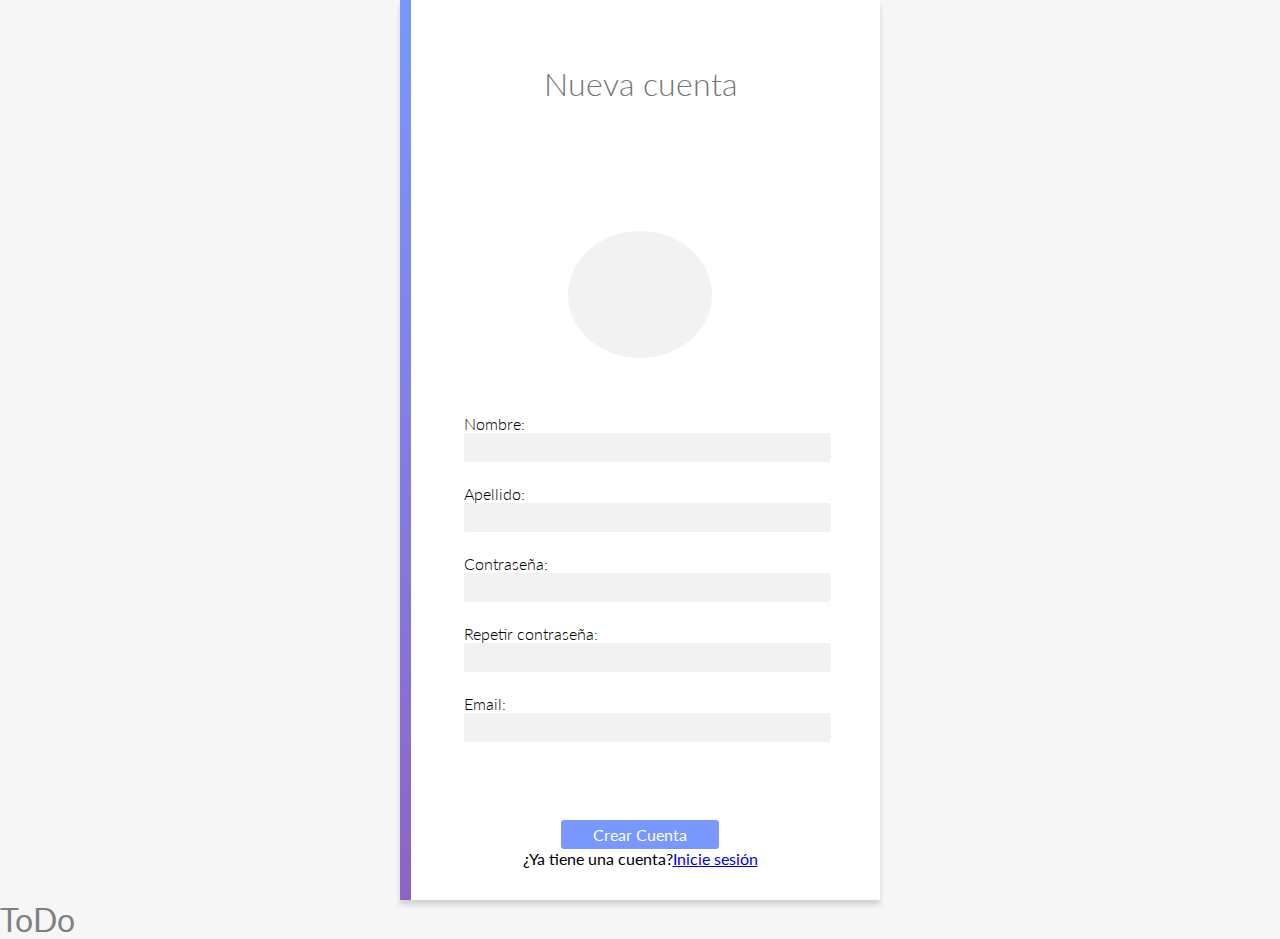
<file: index.html>
<!DOCTYPE html>
<html lang="es">
<head>
  <meta charset="UTF-8">
  <meta http-equiv="X-UA-Compatible" content="IE=edge">
  <meta name="viewport" content="width=device-width, initial-scale=1.0">
  <link rel="stylesheet" href="css/login.css">
  <title>ToDo</title>
</head>
<body>

  <form method="POST" name="formRegister">
    <h1>Nueva cuenta</h1>

    <div class="image"></div>

    <label>
      Nombre:
      <input type="text" name="firstName" required>
    </label>
    <label>
      Apellido:
      <input type="text" name="lastName" required>
    </label>
    <label>
      Contraseña:
      <input type="password" name="password" required>
    </label>
    <label>
      Repetir contraseña:
      <input type="password" name="repassword" required>
    </label>
    <label>
      Email:
      <input type="text" name="email" required></label>

      <button id="register-btn">Crear Cuenta</button>
      <p>¿Ya tiene una cuenta?<a href="./login.html">Inicie sesión</a></p>
  </form>
  <div class="form-footer">
    <p>ToDo</p>
  </div>
  
  <script src="js/index.js" defer></script>
</body>
</html>
</file>
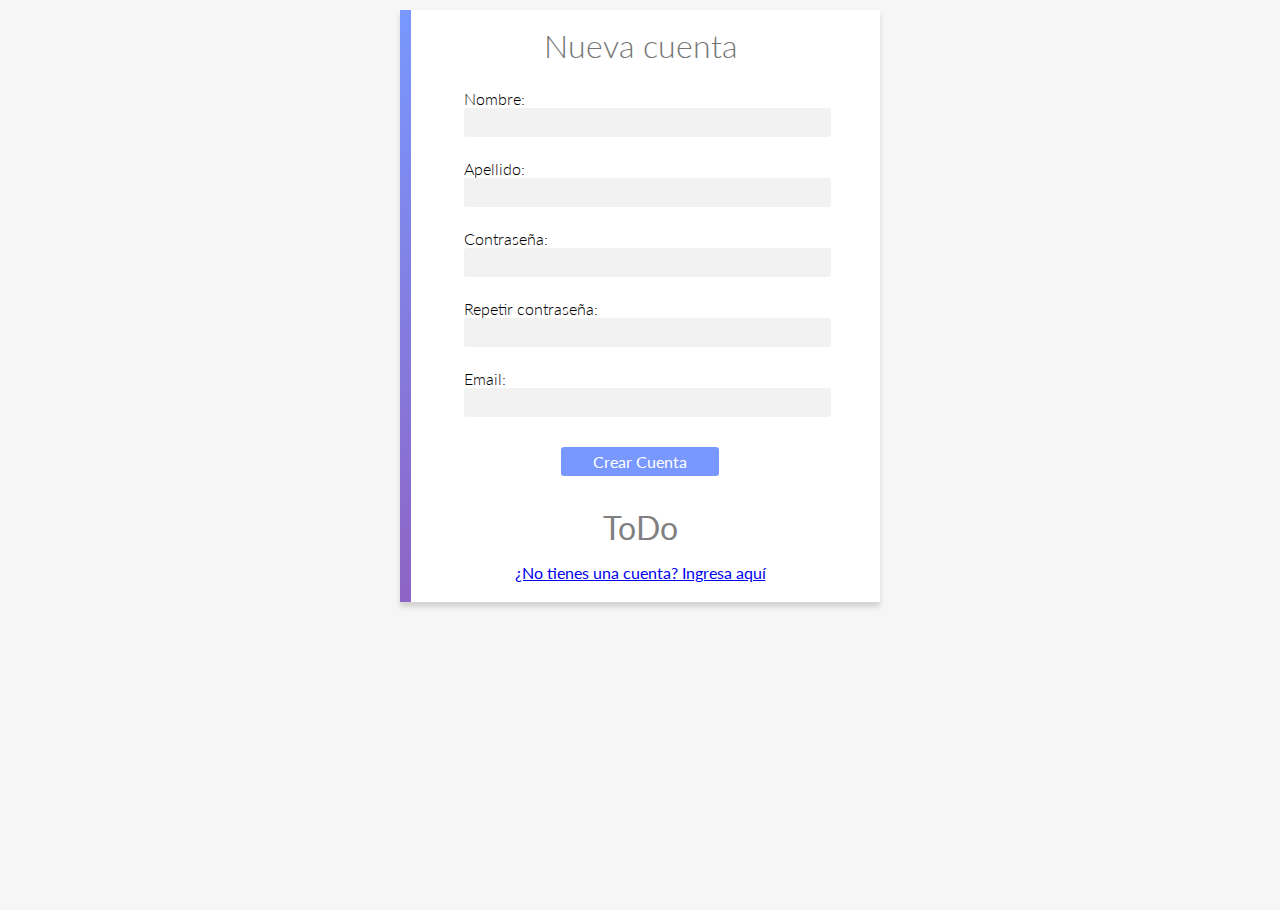
<file: todo_camada2-updated/index.html>
<!DOCTYPE html>
<html lang="es">
<head>
  <meta charset="UTF-8">
  <meta http-equiv="X-UA-Compatible" content="IE=edge">
  <meta name="viewport" content="width=device-width, initial-scale=1.0">
  <link rel="stylesheet" href="./styles/login.css">
  <title>ToDo</title>
</head>
<body>

  <form method="POST" id="formRegister">
    <h1>Nueva cuenta</h1>

    <label>
      Nombre:
      <input type="text" name="firstName" id="firstName">
    </label>
    <label>
      Apellido:
      <input type="text" name="lastName" id="lastName">
    </label>
    <label>
      Contraseña:
      <input type="password" name="password" id="password">
    </label>
    <label>
      Repetir contraseña:
      <input type="password" name="rePassword" id="rePassword">
    </label>
    <label>
      Email:
      <input type="email" name="email" id="email">
    </label>

    <button type="submit">Crear Cuenta</button>

    <div class="form-footer">
      <p>ToDo</p>
      <a href="/login.html">¿No tienes una cuenta? Ingresa aquí</a>
    </div>
  </form>
  
  <script src="js/register.js"></script>
</body>
</html>
</file>
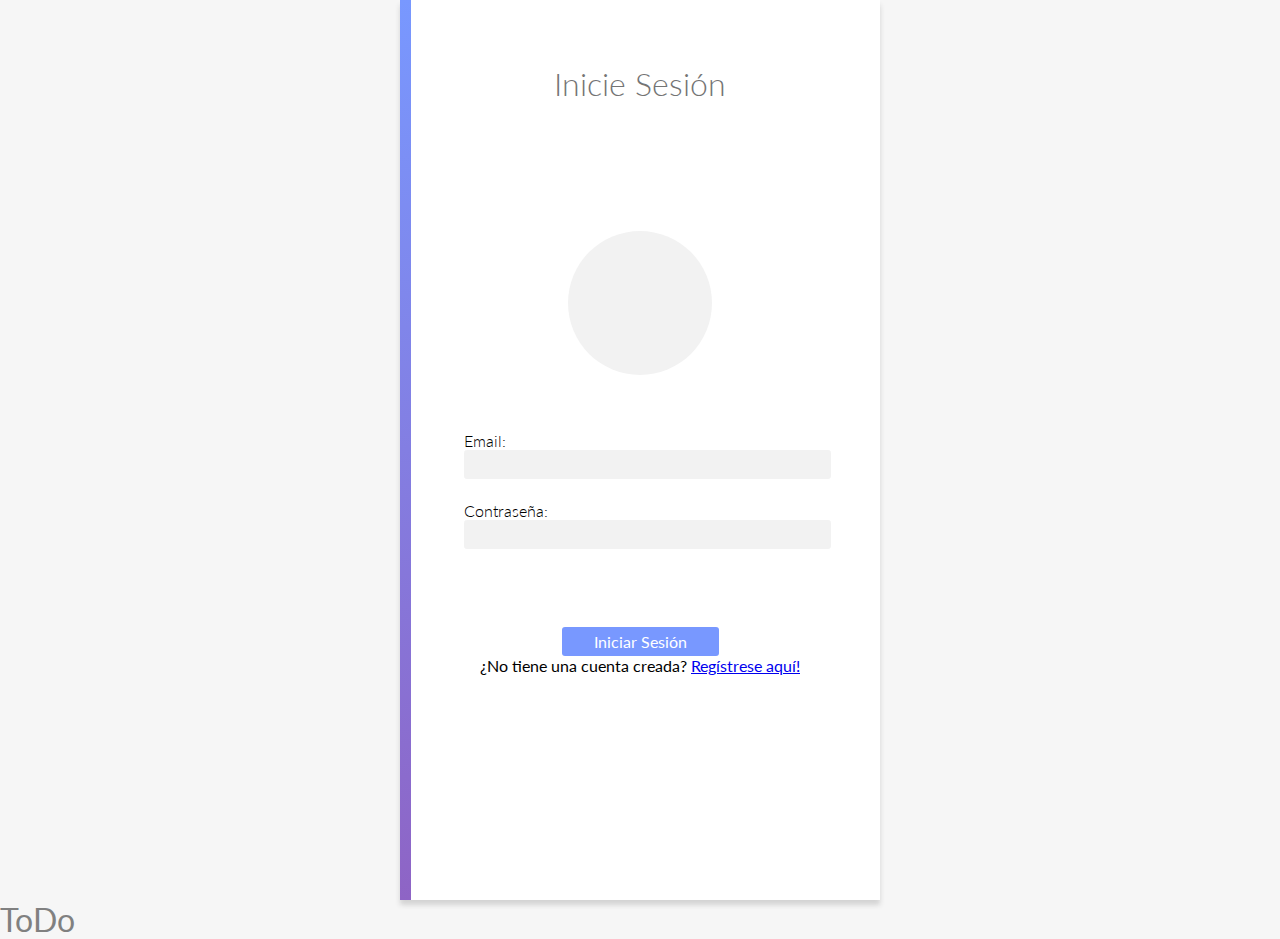
<file: login.html>
<!DOCTYPE html>
<html lang="es">
<head>
  <meta charset="UTF-8">
  <meta http-equiv="X-UA-Compatible" content="IE=edge">
  <meta name="viewport" content="width=device-width, initial-scale=1.0">
  <link rel="stylesheet" href="css/login.css">
  <title>ToDo - Login</title>
</head>
<body>

    <form method="POST" name="formRegister">
        <h1>Inicie Sesión</h1>

        <div class="image"></div>

        <label>
            Email:
            <input type="text" name="email" required>
        </label>
        <label>
            Contraseña:
            <input type="password" name="password" required>
        </label>
        <button id="login-btn">Iniciar Sesión</button>
        <p>¿No tiene una cuenta creada? <a href="index.html">Regístrese aquí!</a></p>
  </form>

    <div class="form-footer">
      <p>ToDo</p>
    </div>
  
  <script src="js/login.js" defer></script>
</body>
</html>
</file>
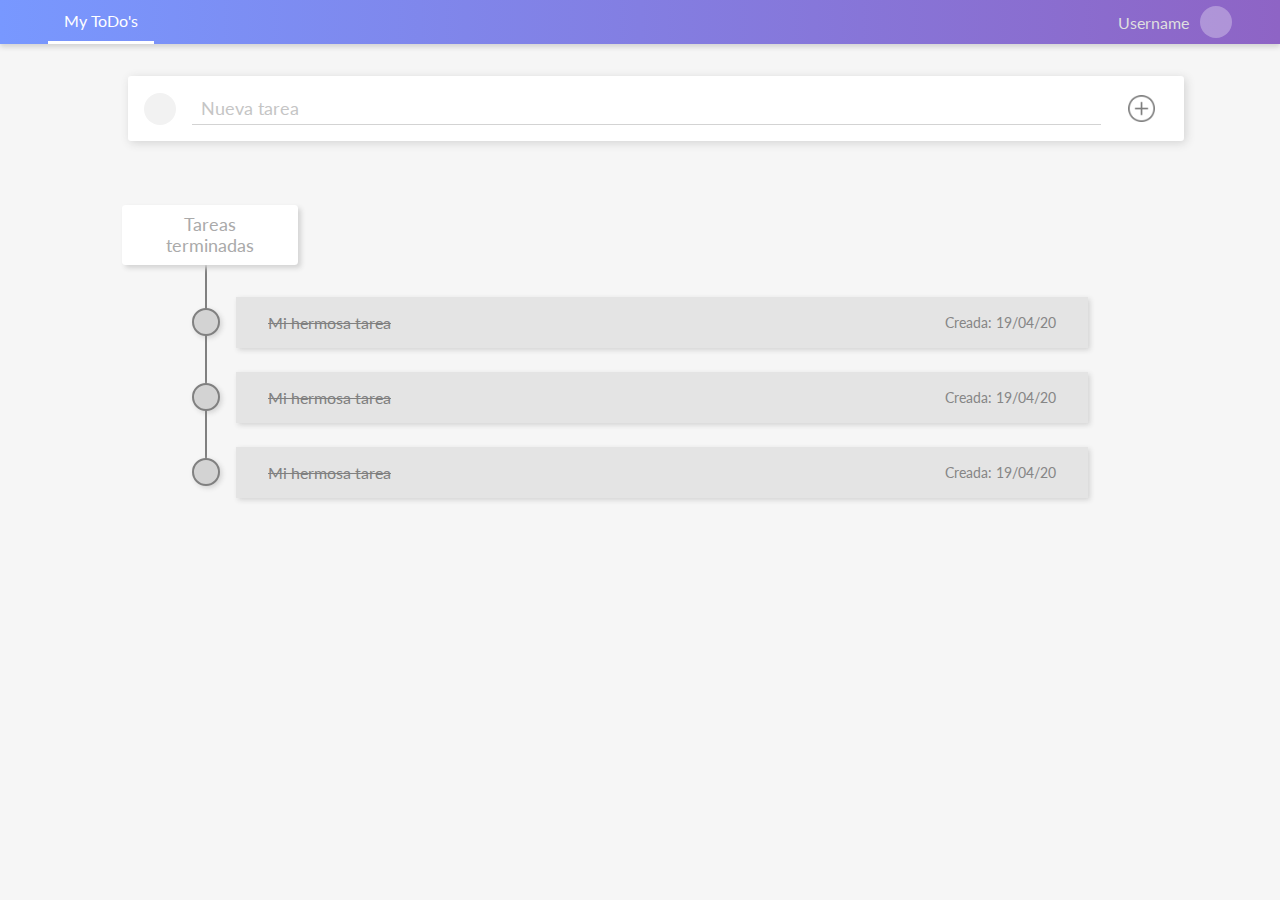
<file: to-do-list.html>
<!DOCTYPE html>
<html lang="en">

<head>
  <meta charset="UTF-8">
  <meta http-equiv="X-UA-Compatible" content="IE=edge">
  <meta name="viewport" content="width=device-width, initial-scale=1.0">
  <link rel="stylesheet" href="css/lista-tareas.css">
  <title>ToDo</title>
</head>

<body>
  <header>
    <nav>
      <a href="#">My ToDo's</a>
    </nav>

    <div class="user-info">
      <p>username</p>
      <div class="user-image"></div>
    </div>
  </header>

  <form class="nueva-tarea">
    <div class="not-done "></div>
    <input type="text" name="text" placeholder="Nueva tarea" required>
    <button>
      <img src="./assets/plus.png" alt="Agregar Tarea">
    </button>
  </form>

  <ul class="tareas-pendientes">
    
  </ul>

  <h2 class="titulo-terminadas">Tareas terminadas</h2>
  <ul class="tareas-terminadas">
    <li class="tarea">
      <div class="not-done"></div>
      <div class="descripcion">
        <p class="nombre">Mi hermosa tarea</p>
        <p class="timestamp">Creada: 19/04/20</p>
      </div>
    </li>
    <li class="tarea">
      <div class="not-done"></div>
      <div class="descripcion">
        <p class="nombre">Mi hermosa tarea</p>
        <p class="timestamp">Creada: 19/04/20</p>
      </div>
    </li>
    <li class="tarea">
      <div class="not-done"></div>
      <div class="descripcion">
        <p class="nombre">Mi hermosa tarea</p>
        <p class="timestamp">Creada: 19/04/20</p>
      </div>
    </li>
  </ul>

  <script src="js/to-do-list.js" defer></script>
</body>

</html>
</file>
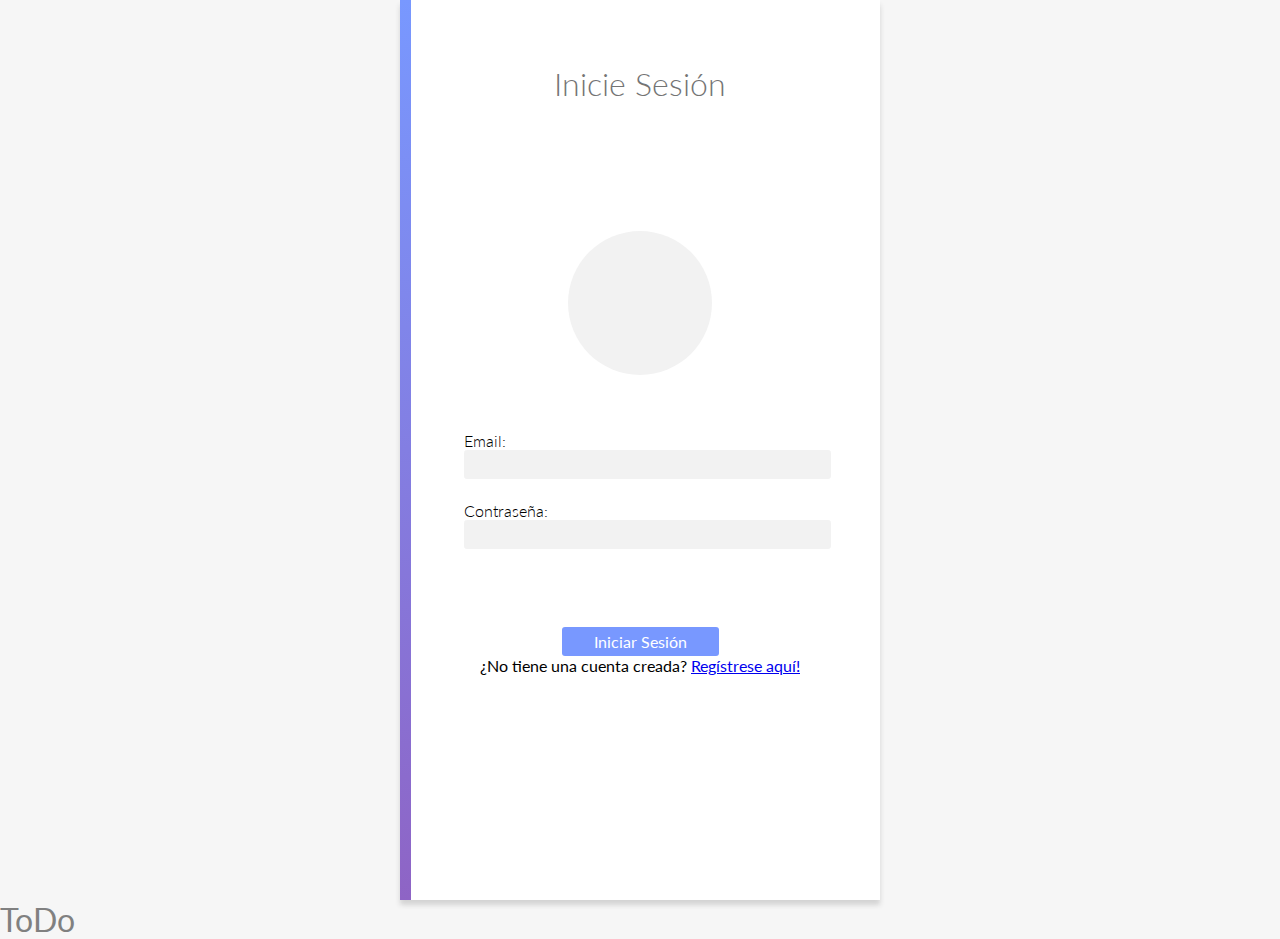
<file: todo_camada2-updated/lista-tareas.html>
<!DOCTYPE html>
<html lang="es">
  
  <head>
    <meta charset="UTF-8">
    <meta http-equiv="X-UA-Compatible" content="IE=edge">
  <meta name="viewport" content="width=device-width, initial-scale=1.0">
  <link rel="stylesheet" href="./styles/lista-tareas.css">
  <title>ToDo</title>
  <!-- ------------------------- link a fontawesome -------------------------- -->
  <link rel="stylesheet" href="https://cdnjs.cloudflare.com/ajax/libs/font-awesome/5.15.3/css/all.min.css" integrity="sha512-iBBXm8fW90+nuLcSKlbmrPcLa0OT92xO1BIsZ+ywDWZCvqsWgccV3gFoRBv0z+8dLJgyAHIhR35VZc2oM/gI1w==" crossorigin="anonymous" referrerpolicy="no-referrer" />
  
  <script src="js/tasks.js"></script>
</head>

<body>
  <header>
    <nav>
      <a href="#">My ToDo's</a>
    </nav>

    <div class="user-info">
      <p>username</p>
      <div class="user-image"></div>
      <button id="cerrarSesion">Cerrar sesión</button>
    </div>
  </header>


  <form class="nueva-tarea">
    <div class="not-done "></div>
    <input type="text" placeholder="Nueva tarea">
    <button>
      <img src="./assets/plus.png" alt="Agregar Tarea">
    </button>
  </form>

  <ul class="tareas-pendientes">
    
  </ul>

  <h2 class="titulo-terminadas">Tareas terminadas</h2>
  <ul class="tareas-terminadas">
    
  </ul>

</body>
</html>
</file>
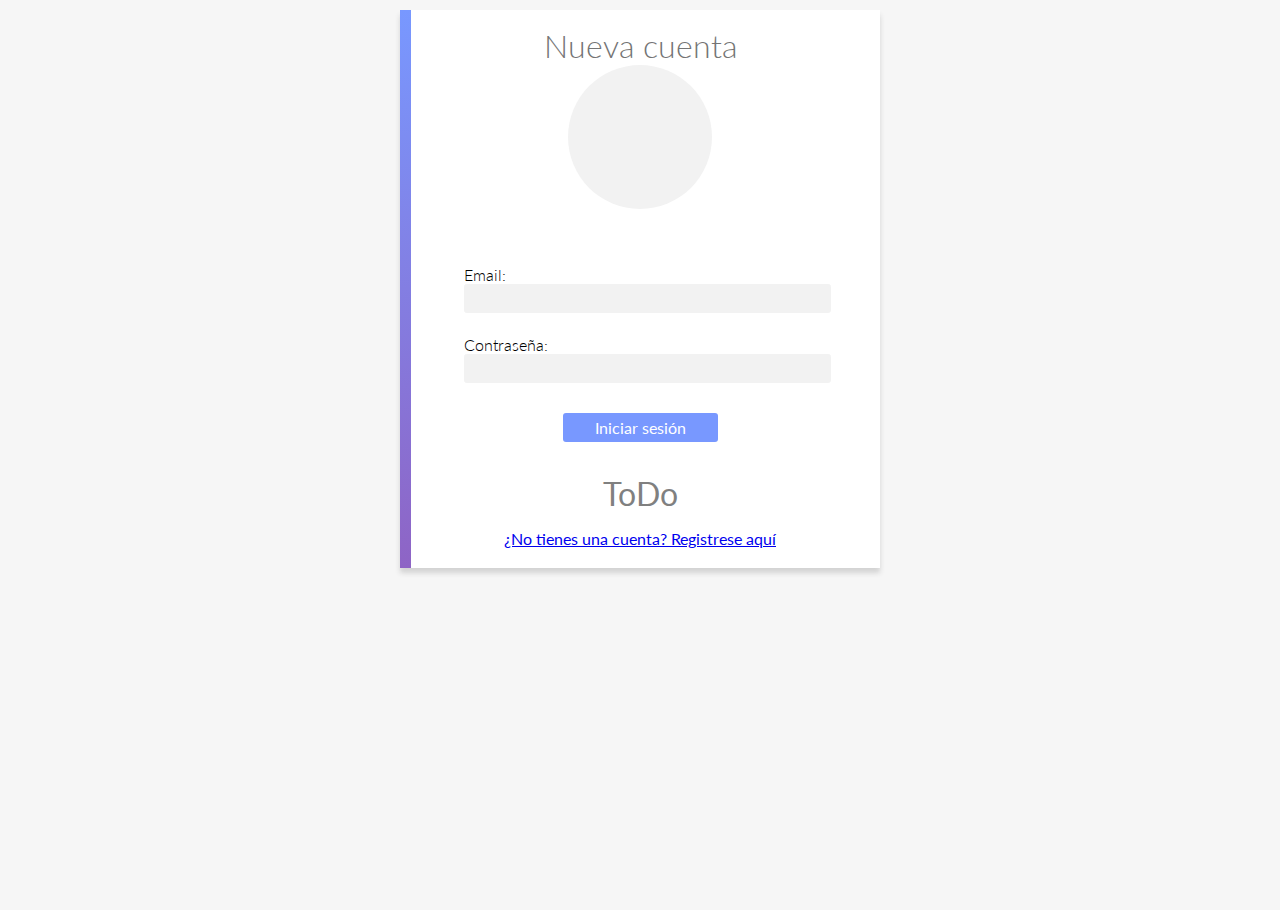
<file: todo_camada2-updated/login.html>
<!DOCTYPE html>
<html lang="es">
<head>
  <meta charset="UTF-8">
  <meta http-equiv="X-UA-Compatible" content="IE=edge">
  <meta name="viewport" content="width=device-width, initial-scale=1.0">
  <link rel="stylesheet" href="./styles/login.css">
  <title>ToDo</title>
</head>
<body>

  <form>
    <h1>Nueva cuenta</h1>

    <div class="image"></div>

    <label>
        Email:
        <input id="email" type="text">
    </label>
    <label>
      Contraseña:
      <input id="password" type="password">
    </label>

    <button type="submit">Iniciar sesión</button>

    <div class="form-footer">
      <p>ToDo</p>
      <a href="/">¿No tienes una cuenta? Registrese aquí</a>
    </div>
  </form>
  
  <script src="js/script.js" type="module"></script>
</body>
</html>
</file>
<file: css/login.css>
@import url('./common.css');

h1 {
  color: rgb(116, 116, 116);
  font-weight: 300;
  margin-top: 1em;
  margin-bottom: 4em;
}

form {
  position: relative;
  height: 100vh;
  width: 30em;
  background-color: white;
  display: flex;
  align-items: center;
  flex-direction: column;
  margin: 0 calc(50% - 15em);
  box-shadow: 0 5px 5px lightgrey;
  padding: 2em 4em;
  box-sizing: border-box;
}

form:after {
  position: absolute;
  content: '';
  width: .7em;
  height: 100%;
  top: 0;
  left: 0;
  background: linear-gradient(var(--primary), var(--secondary));
}

.image {
  height: 9em;
  width: 9em;
  border-radius: 50%;
  background-color: var(--app-grey);
  margin-bottom: 2em;
}

input {
  width: 100%;
  padding: .4em .5em;
  background-color: var(--app-grey);
  border: 1px solid var(--app-grey);
  border-radius: .2em;
}

input:focus {
  outline: none;
  border: 1px solid lightgrey;
}

label {
  width: 100%;
  font-weight: 300;
  margin-bottom: -.1em;
  margin-top: 1.5em;
}

button {
  padding: .3em 2em;
  background-color: var(--primary);
  color: white;
  margin-top: 5em;
  font-weight: 400;
  font-size: 1em;
  cursor: pointer;
}

.form-footer {
  margin-top: auto;
  color: grey;
  font-size: 2em;
}
</file>
<file: todo_camada2-updated/styles/login.css>
@import url('./common.css');

h1 {
  color: rgb(116, 116, 116);
  font-weight: 300;
  /* margin: .5em 0 */
}

form {
  position: relative;
  width: 30em;
  background-color: white;
  display: flex;
  align-items: center;
  flex-direction: column;
  margin: 10px auto;
  box-shadow: 0 5px 5px lightgrey;
  padding: 1em 4em;
  box-sizing: border-box;
}

form:after {
  position: absolute;
  content: '';
  width: .7em;
  height: 100%;
  top: 0;
  left: 0;
  background: linear-gradient(var(--primary), var(--secondary));
}

.image {
  height: 9em;
  width: 9em;
  border-radius: 50%;
  background-color: var(--app-grey);
  margin-bottom: 2em;
}

input {
  width: 100%;
  padding: .4em .5em;
  background-color: var(--app-grey);
  border: 1px solid var(--app-grey);
  border-radius: .2em;
}

input:focus {
  outline: none;
  border: 1px solid lightgrey;
}

label {
  width: 100%;
  font-weight: 300;
  margin-bottom: -.1em;
  margin-top: 1.5em;
}

button {
  padding: .3em 2em;
  background-color: var(--primary);
  color: white;
  margin-top: 2em;
  font-weight: 400;
  font-size: 1em;
  cursor: pointer;
}

.form-footer {
  margin-top: 1em;
  color: grey;
  font-size: 2em;
  text-align: center;
}
.form-footer a{
  font-size: 1rem;
}
</file>
<file: css/lista-tareas.css>
@import url('./common.css');
header {
  display: flex;
  background: linear-gradient(90deg, var(--primary), var(--secondary));
  box-shadow: 0px 3px 5px lightgrey;
  padding: 0 3em;
  margin-bottom: 2em;
}

a {
  display: block;
  width: fit-content;
  padding: .7em 1em;
  border-bottom: .2em solid white;
  text-decoration: none;
  color: white
}

.user-info {
  display: flex;
  align-items: center;
  margin-left: auto;
  color: rgb(223, 223, 223);
}

.user-info p {
  text-transform: capitalize;
}

.user-info .user-image {
  height: 2em;
  width: 2em;
  border-radius: 50%;
  background-color: white;
  opacity: .3;
  margin-left: .7em;
}

/* Nueva tarea ----------------------------------------------------------- */

.nueva-tarea {
  position: relative;
  display: flex;
  align-items: center;
  background-color: white;
  width: 80%;
  margin: 0 10%;
  padding: 1em;
  box-shadow: 2px 2px 10px lightgrey;
  border-radius: .2em;
  z-index: 20;
}

.nueva-tarea input[type=text] {
  border: none;
  flex: 1;
  border-bottom: 1px solid lightgrey;
  border-radius: 0;
  padding: .3em;
  font-size: 1.1em;
}

.nueva-tarea input:focus {
  outline: none;
  border-bottom: 1px solid grey;
}

.nueva-tarea input::placeholder {
  color: rgb(197, 197, 197);
  text-indent: .2em;
}

.nueva-tarea button {
  height: 2em;
  width: 2em;
  background-color: transparent;
  margin-left: 2em;
  margin-right: 1em;
  opacity: .5;
}

.nueva-tarea button:hover {
  opacity: 1;
  cursor: pointer;
}

.nueva-tarea button img {
  height: 100%;
  width: 100%;
}

.not-done {
  width: 2em;
  height: 2em;
  background-color: var(--app-grey);
  margin-right: 1em;
  border-radius: 50%;
  cursor: pointer;
}

/* Lista de tareas ----------------------------------------------------------- */

.tareas-pendientes {
  display: flex;
  flex-direction: column;
  width: 70%;
  list-style: none;
  margin: 2em 15%;
}

.tarea {
  display: flex;
  align-items: center;
  margin-bottom: 1.5em;
}

.tarea .not-done {
  position: relative;
  height: 1.5em;
  width: 1.5em;
  background-color: white;
  box-shadow: 2px 2px 5px lightgrey;
  border: 2px solid var(--secondary);
  z-index: 2;
  transition: background-color 200ms linear;
}

.tarea .not-done:hover {
  background-color: var(--secondary);
}

.tarea:first-child .not-done::before {
  content: '';
  position: absolute;
  bottom: 100%;
  left: calc(.75em - 1px);
  display: block;
  height: 3em;
  width: 2px;
  background-color: var(--secondary);
}

.tarea:not(:last-child) .not-done::after {
  content: '';
  position: absolute;
  top: 100%;
  left: calc(.75em - 1px);
  display: block;
  height: 4.5em;
  width: 2px;
  background-color: var(--secondary);
}

.tarea .descripcion {
  display: flex;
  align-items: center;
  justify-content: space-between;
  flex: 1;
  background-color: white;
  padding: 1em 2em;
  box-shadow: 2px 2px 5px lightgrey;
}

.tarea .nombre {
  color: rgb(95, 95, 95);
}

.tarea .timestamp {
  font-size: .9em;
  color: rgb(134, 134, 134);
}

/* Tareas terminadas ----------------------------------------------------------- */

.titulo-terminadas {
  position: relative;
  width: 8em;
  text-align: center;
  padding: .5em 1em;
  background-color: white;
  border-radius: .2em;
  box-shadow: 3px 3px 5px lightgrey;
  color: rgb(170, 170, 170);
  font-weight: 400;
  font-size: 1.1em;
  margin-left: calc(15% - 4em);
  z-index: 20;
}

.tareas-terminadas {
  display: flex;
  flex-direction: column;
  width: 70%;
  list-style: none;
  margin: 2em 15%;
}

.tareas-terminadas .not-done {
  background-color: lightgrey;
  border-color: grey;
}

.tareas-terminadas .not-done::before,
.tareas-terminadas .not-done::after {
  background-color: grey !important;
}

.tareas-terminadas .tarea .descripcion {
  background-color: rgb(228, 228, 228);
}

.tareas-terminadas .tarea .descripcion .nombre {
  color: grey;
  text-decoration: line-through;
}
</file>
<file: todo_camada2-updated/styles/lista-tareas.css>
@import url('./common.css');
header {
  display: flex;
  background: linear-gradient(90deg, var(--primary), var(--secondary));
  box-shadow: 0px 3px 5px lightgrey;
  padding: 0 3em;
  margin-bottom: 2em;
}

a {
  display: block;
  width: fit-content;
  padding: .7em 1em;
  border-bottom: .2em solid white;
  text-decoration: none;
  color: white
}

.user-info {
  display: flex;
  align-items: center;
  margin-left: auto;
  color: rgb(223, 223, 223);
}

.user-info p {
  text-transform: capitalize;
}

.user-info .user-image {
  height: 2em;
  width: 2em;
  border-radius: 50%;
  background-color: white;
  opacity: .3;
  margin-left: .7em;
}
#cerrarSesion{
  padding: 2px 5px;
  margin-left: 5px;
  background-color: var(--primary);
  color: white;
  font-size: .7rem;
  cursor: pointer;
}
/* Nueva tarea ----------------------------------------------------------- */

.nueva-tarea {
  position: relative;
  display: flex;
  align-items: center;
  background-color: white;
  width: 80%;
  margin: 0 10%;
  padding: 1em;
  box-shadow: 2px 2px 10px lightgrey;
  border-radius: .2em;
  z-index: 20;
}

.nueva-tarea input[type=text] {
  border: none;
  flex: 1;
  border-bottom: 1px solid lightgrey;
  border-radius: 0;
  padding: .3em;
  font-size: 1.1em;
}

.nueva-tarea input:focus {
  outline: none;
  border-bottom: 1px solid grey;
}

.nueva-tarea input::placeholder {
  color: rgb(197, 197, 197);
  text-indent: .2em;
}

.nueva-tarea button {
  height: 2em;
  width: 2em;
  background-color: transparent;
  margin-left: 2em;
  margin-right: 1em;
  opacity: .5;
}

.nueva-tarea button:hover {
  opacity: 1;
}

.nueva-tarea button img {
  height: 100%;
  width: 100%;
}

.not-done {
  width: 2em;
  height: 2em;
  background-color: var(--app-grey);
  margin-right: 1em;
  border-radius: 50%;
  cursor: pointer;
}

/* Lista de tareas ----------------------------------------------------------- */

.tareas-pendientes {
  display: flex;
  flex-direction: column;
  width: 70%;
  list-style: none;
  margin: 2em 15%;
}

.tarea {
  display: flex;
  align-items: center;
  margin-bottom: 1.5em;
}

.tarea .not-done {
  position: relative;
  height: 1.5em;
  width: 1.5em;
  background-color: white;
  box-shadow: 2px 2px 5px lightgrey;
  border: 2px solid var(--secondary);
  z-index: 2;
  transition: background-color 200ms linear;
}

.tarea .not-done:hover {
  background-color: var(--secondary);
}

.tarea:first-child .not-done::before {
  content: '';
  position: absolute;
  bottom: 100%;
  left: calc(.75em - 1px);
  display: block;
  height: 3em;
  width: 2px;
  background-color: var(--secondary);
}

.tarea:not(:last-child) .not-done::after {
  content: '';
  position: absolute;
  top: 100%;
  left: calc(.75em - 1px);
  display: block;
  height: 4.5em;
  width: 2px;
  background-color: var(--secondary);
}

.tarea .descripcion {
  display: flex;
  align-items: center;
  justify-content: space-between;
  flex: 1;
  background-color: white;
  padding: 1em 2em;
  box-shadow: 2px 2px 5px lightgrey;
}

.tarea .nombre {
  color: rgb(95, 95, 95);
}

.tarea .timestamp {
  font-size: .9em;
  color: rgb(134, 134, 134);
}

/* Tareas terminadas ----------------------------------------------------------- */

.titulo-terminadas {
  position: relative;
  width: 8em;
  text-align: center;
  padding: .5em 1em;
  background-color: white;
  border-radius: .2em;
  box-shadow: 3px 3px 5px lightgrey;
  color: rgb(170, 170, 170);
  font-weight: 400;
  font-size: 1.1em;
  margin-left: calc(15% - 4em);
  z-index: 20;
}

.tareas-terminadas {
  display: flex;
  flex-direction: column;
  width: 70%;
  list-style: none;
  margin: 2em 15%;
}

.tareas-terminadas .not-done {
  background-color: lightgrey;
  border-color: grey;
}

.tareas-terminadas .not-done::before,
.tareas-terminadas .not-done::after {
  background-color: grey !important;
}

.tareas-terminadas .tarea .descripcion {
  background-color: rgb(228, 228, 228);
}

.tareas-terminadas .tarea .descripcion .nombre {
  color: grey;
  text-decoration: line-through;
}
</file>
